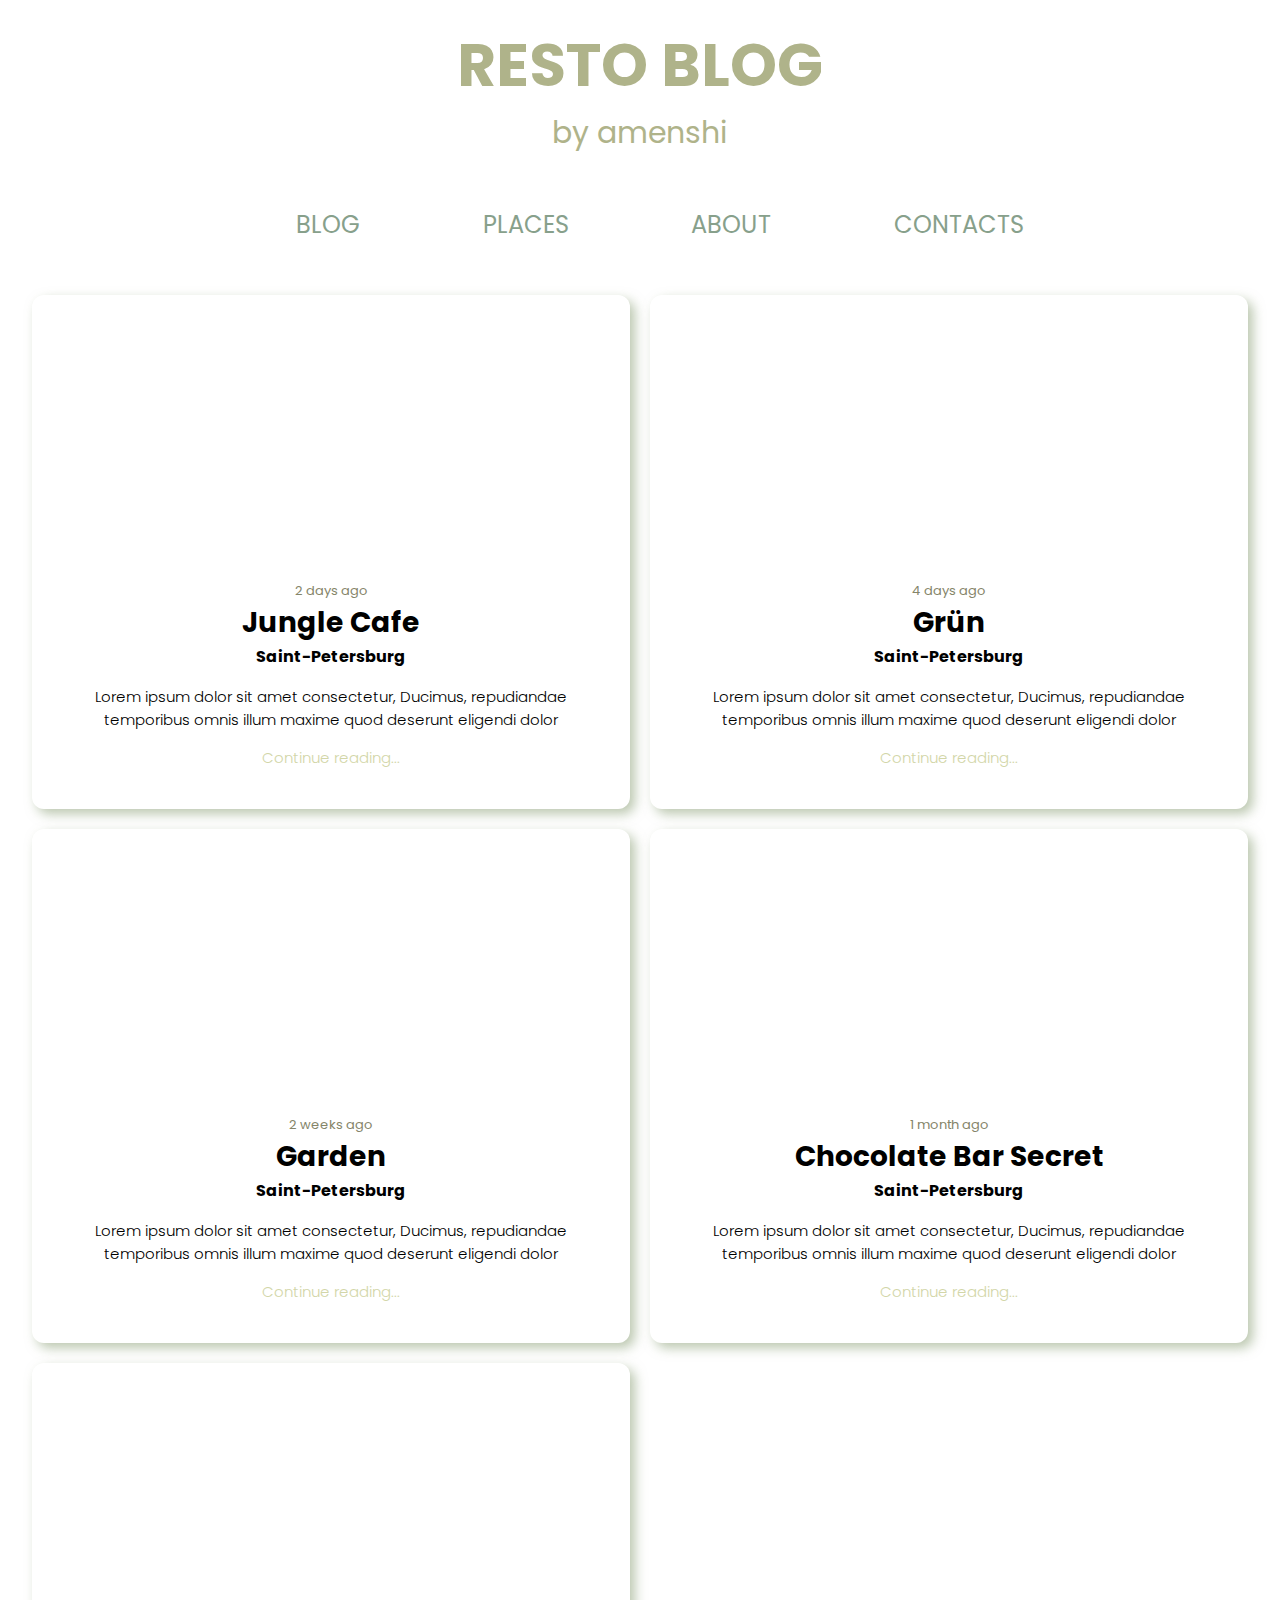
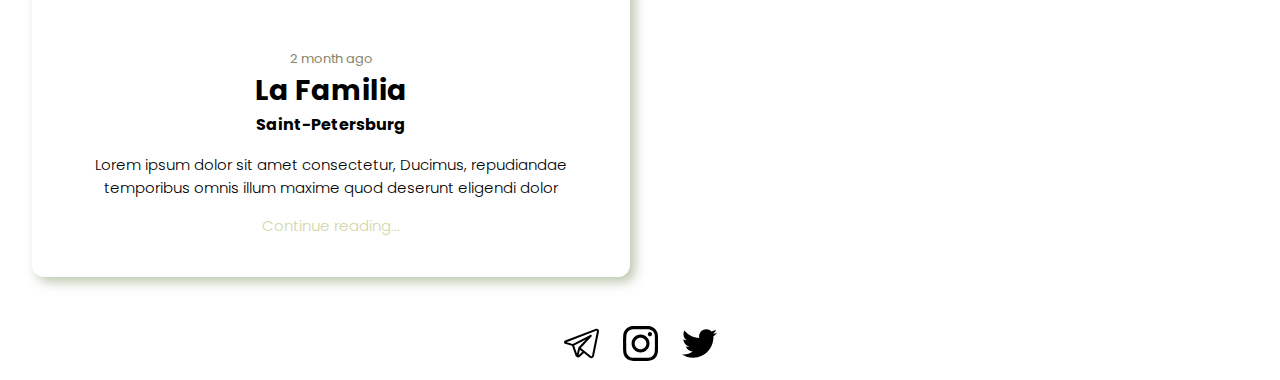
<file: hw5/index.html>
<!DOCTYPE html>
<html lang="en">

<head>
    <meta charset="UTF-8">
    <meta http-equiv="X-UA-Compatible" content="IE=edge">
    <meta name="viewport" content="width=device-width, initial-scale=1.0">
    <link rel="stylesheet" href="./main.css">
    <link rel="stylesheet" href="./card.css">
    <link rel="preconnect" href="https://fonts.gstatic.com">
    <link href="https://fonts.googleapis.com/css2?family=Poppins:wght@300&display=swap" rel="stylesheet">
    <title>HW#5</title>
</head>

<body>
    <div class="wrapper">
        <header class="main-head">
            <h1>RESTO BLOG</h1>
            <p>by amenshi</p>
        </header>
        <nav class="main-nav">
            <div class="nav-wrapper">
                <ul>
                    <li><a href="">BLOG</a></li>
                    <li><a href="">PLACES</a></li>
                    <li><a href="">ABOUT</a></li>
                    <li><a href="">CONTACTS</a></li>
                </ul>
            </div>
        </nav>
        <article class="content">
            <div class="article-wrapper">
                <ul class="listing">
                    <li>
                        <div class="card">
                            <div class="card-image card-image-1-url"></div>
                            <div class="card-text">
                                <span class="date">2 days ago</span>
                                <h2>Jungle Cafe</h2>
                                <h3>Saint-Petersburg</h3>
                                <p>Lorem ipsum dolor sit amet consectetur, Ducimus, repudiandae temporibus omnis illum maxime quod deserunt eligendi dolor</p>
                                <a href="#">
                                    <p>Continue reading...</p>
                                </a>
                            </div>
                        </div>
                    </li>
                    <li>
                        <div class="card">
                            <div class="card-image card-image-2-url"></div>
                            <div class="card-text">
                                <span class="date">4 days ago</span>
                                <h2>Grün</h2>
                                <h3>Saint-Petersburg</h3>
                                <p>Lorem ipsum dolor sit amet consectetur, Ducimus, repudiandae temporibus omnis illum maxime quod deserunt eligendi dolor</p>
                                <a href="#">
                                    <p>Continue reading...</p>
                                </a>
                            </div>
                        </div>
                    </li>
                    <li class="wide">
                        <div class="card">
                            <div class="card-image card-image-3-url"></div>
                            <div class="card-text">
                                <span class="date">2 weeks ago</span>
                                <h2>Garden</h2>
                                <h3>Saint-Petersburg</h3>
                                <p>Lorem ipsum dolor sit amet consectetur, Ducimus, repudiandae temporibus omnis illum maxime quod deserunt eligendi dolor</p>
                                <a href="#">
                                    <p>Continue reading...</p>
                                </a>
                            </div>
                        </div>
                    </li>
                    <li>
                        <div class="card">
                            <div class="card-image card-image-4-url"></div>
                            <div class="card-text">
                                <span class="date">1 month ago</span>
                                <h2>Chocolate Bar Secret</h2>
                                <h3>Saint-Petersburg</h3>
                                <p>Lorem ipsum dolor sit amet consectetur, Ducimus, repudiandae temporibus omnis illum maxime quod deserunt eligendi dolor</p>
                                <a href="#">
                                    <p>Continue reading...</p>
                                </a>
                            </div>
                        </div>
                    </li>
                    <li>
                        <div class="card">
                            <div class="card-image card-image-5-url"></div>
                            <div class="card-text">
                                <span class="date">2 month ago</span>
                                <h2>La Familia</h2>
                                <h3>Saint-Petersburg</h3>
                                <p>Lorem ipsum dolor sit amet consectetur, Ducimus, repudiandae temporibus omnis illum maxime quod deserunt eligendi dolor</p>
                                <a href="#">
                                    <p>Continue reading...</p>
                                </a>
                            </div>
                        </div>
                    </li>
                </ul>
            </div>
        </article>
        <footer class="main-footer">
            <a class="social_link" href="#">
                <img src="./assets/telegram.svg">
            </a>
            <a class="social_link" href="#">
                <img src="./assets/instagram.svg">
            </a>
            <a class="social_link" href="#">
                <img src="./assets/twitter.svg">
            </a>
        </footer>
    </div>
</body>

</html>
</file>
<file: hw5/main.css>
* {
    font-family: 'Poppins', sans-serif;
}

body {
    margin: 0;
}

.wrapper {
    display: grid;
    gap: 5px;
    grid-template-areas: "header" "nav" "content" "footer";
}


/* header */

.main-head {
    grid-area: header;
    color: #afb38a;
    font-size: 30px;
    text-align: center;
}

.main-head h1 {
    margin-top: 20px;
    margin-bottom: 0px;
    font-size: 60px;
}

.main-head p {
    margin-top: 0px;
    font-size: 30px;
}


/* naviagtion */

.main-nav {
    grid-area: nav;
}

.main-nav a {
    color: #87a08b;
    text-decoration: none;
    font-size: 24px;
}

.main-nav a:hover {
    border-bottom: 1px solid #5c715e;
}


/* article */

.content {
    grid-area: content;
    background: #ffffff;
}

ul {
    list-style-type: none;
}

.listing {
    list-style: none;
    margin: 2em;
    display: grid;
    gap: 20px;
    padding: 0;
    grid-template-columns: repeat(auto-fill, minmax(400px, 1fr));
}

.listing li {
    display: flex;
    flex-direction: column;
}

.listing .body {
    padding: 10px;
}


/* footer */

.main-footer {
    grid-area: footer;
    text-align: center;
    margin-bottom: 12px;
    margin-top: 12px;
}

.social_link {
    text-decoration: none;
    padding: 10px;
}

.social_link img {
    width: 35px;
    height: 35px;
}


/* ... */

@media (min-width: 768px) {
    .wrapper {
        grid-template-columns: 1fr 3fr;
        grid-template-areas: "header header" "nav nav" "content content" "footer footer";
    }
    .main-nav {
        display: flex;
        justify-content: center;
    }
    .nav-wrapper {
        width: 768px;
    }
    nav ul {
        display: flex;
        justify-content: space-between;
    }
}
</file>
<file: hw5/card.css>
.card {
    display: grid;
    grid-template-rows: 1fr 1fr;
    grid-template-areas: "image" "text";
    border-radius: 12px;
    background: white;
    box-shadow: 5px 5px 12px #a0b18fb6;
    text-align: center;
}

.card-image {
    grid-area: image;
    border-top-left-radius: 12px;
    border-top-right-radius: 12px;
}

.card-text {
    grid-area: text;
    margin: 25px;
}

.card-text .date {
    color: #858569;
    font-size: 13px;
}

.card-text p {
    font-size: 15px;
    font-weight: 300;
}

.card-text h2 {
    margin-top: 0px;
    margin-bottom: 0px;
    font-size: 28px;
}

.card-text h3 {
    margin-top: 0px;
    font-size: 16px;
}

.card a {
    color: #d2d6a8;
    text-decoration: none;
}

.card a:hover {
    color: #d2d6a8;
}

.card-image-1-url {
    background: url("https://www.restoclub.ru/uploads/place_thumbnail_big/f/9/e/3/f9e3642e7c11909a9684e862bd711800.jpg");
    background-size: cover;
}

.card-image-2-url {
    background: url("https://www.sobaka.ru/images/image/01/18/97/75/_normal.jpeg    ");
    background-size: cover;
}

.card-image-3-url {
    background: url("https://www.sobaka.ru/images/image/01/18/97/78/_normal.jpeg");
    background-size: cover;
}

.card-image-4-url {
    background: url("https://www.sobaka.ru/images/image/01/18/97/83/_normal.jpeg");
    background-size: cover;
}

.card-image-5-url {
    background: url("https://www.restoclub.ru/uploads/place_thumbnail_big/7/c/d/1/7cd121c024923ff9778db136c1fef473.jpg");
    background-size: cover;
}
</file>
